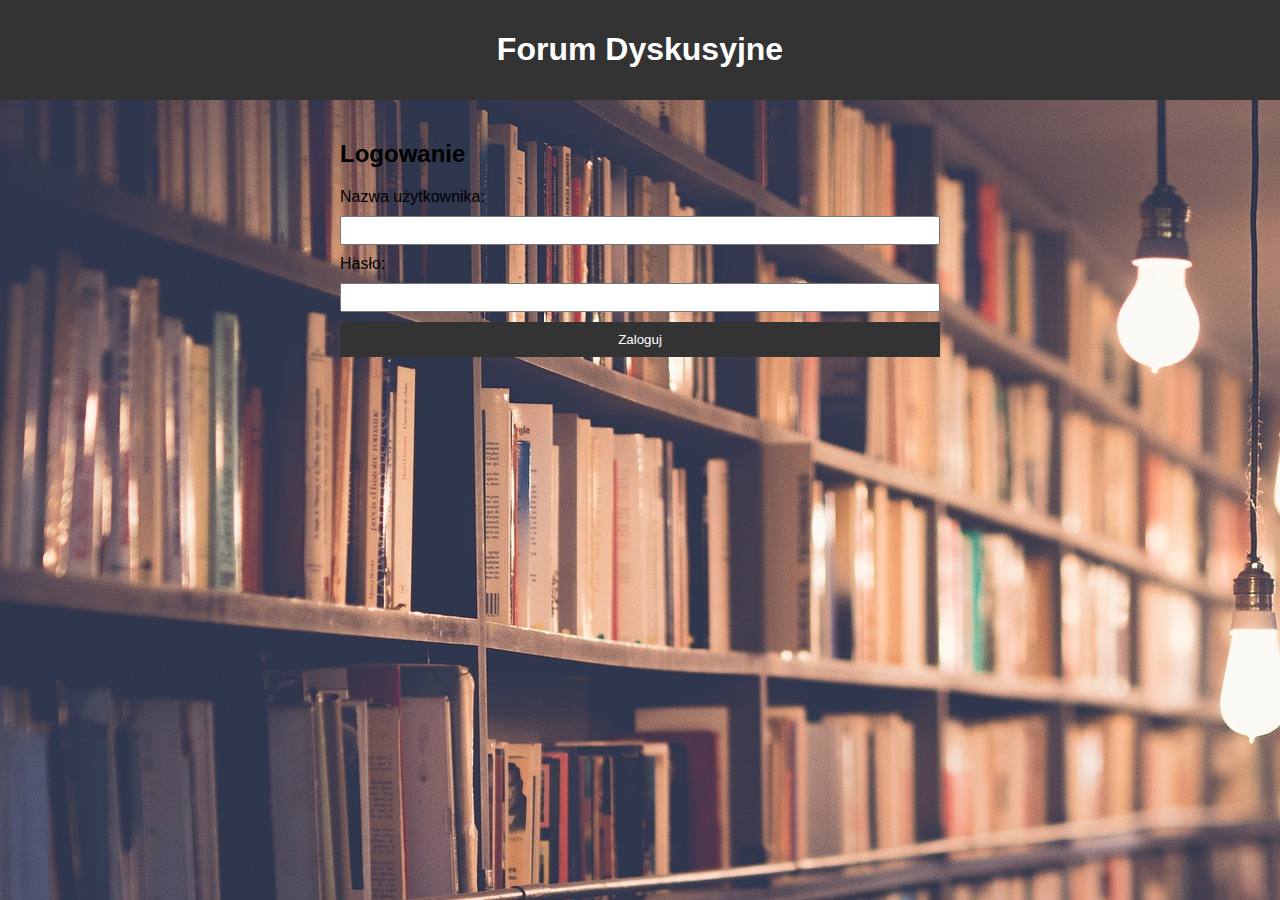
<file: Forum dyskusyjne/index.html>
<!DOCTYPE html>
<html>
<head>
    <meta charset="UTF-8">
    <meta name="viewport" content="width=device-width, initial-scale=1.0">
   <!-- <link rel="stylesheet" type="text/css" href="style.css">  -->
    <title>Forum Dyskusyjne</title>
    <style>
        body {
            background-image: url('images/tlo.jpg');
            font-family: Arial, sans-serif;
            margin: 0;
            padding: 0;
        }
        header {
            background-color: #333;
            color: #fff;
            text-align: center;
            padding: 10px;
        }
        #content {
            max-width: 600px;
            margin: 0 auto;
            padding: 20px;
        }
        form {
            display: flex;
            flex-direction: column;
            margin-bottom: 20px;
        }
        label, input, textarea {
            margin-bottom: 10px;
        }
        input, textarea {
            padding: 5px;
        }
        button {
            padding: 10px;
            background-color: #333;
            color: #fff;
            border: none;
            cursor: pointer;
        }
        button:hover {
            background-color: #23c230;
            
        }
        .thread {
            background-color: #f9f9f9;
            padding: 10px;
            margin-bottom: 10px;
        }
        .error {
            color: #ff0000;
            margin-top: 10px;
        }
    </style>
</head>
<body>
    <header>
        <h1>Forum Dyskusyjne</h1>
    </header>
    <form id="registrationForm" style="display: none;">
        <h2>Rejestracja</h2>
        <label for="regUsername">Nazwa użytkownika:</label>
        <input type="text" id="regUsername" required>
        <label for="regPassword">Hasło:</label>
        <input type="password" id="regPassword" required>
        <input type="submit" value="Zarejestruj">
    </form>
    <div id="content">
        <form id="loginForm">
            <h2>Logowanie</h2>   
            <label for="username">Nazwa użytkownika:</label>
            <input type="text" id="username" required>
            <label for="password">Hasło:</label>
            <input type="password" id="password" required>
            <button type="submit">Zaloguj</button>
        </form>

        <div id="forum" style="display: none;">
            <h2>Nowy wątek</h2>
            <form id="threadForm">
                <label for="threadTitle">Tytuł:</label>
                <input type="text" id="threadTitle" required>
                <label for="postContent">Treść:</label>
                <textarea id="postContent" rows="4" required></textarea>
                <button type="submit">Dodaj wątek</button>
            </form>

            <h2>Forum</h2>
            <div id="threads"></div>
        </div>
    </div>
    <script>
        const sql = require('mssql');

        const config = {
            user: 'LAPTOP-9E9HH270\\Roman',
            password: '',
            server: 'LAPTOP-9E9HH270\\SQLEXPRESS',
            database: 'ForumDatabase',
            options: {
                encrypt: true
            }
        };

        document.getElementById('registrationForm').addEventListener('submit', function(e) {
            e.preventDefault();
            const regUsername = document.getElementById('regUsername').value;
            const regPassword = document.getElementById('regPassword').value;

            sql.connect(config, err => {
                if (err) {
                    console.error('Błąd połączenia z bazą danych:', err);
                    return;
                }

                const request = new sql.Request();

                request.query(`INSERT INTO Users (username, password) VALUES ('${regUsername}', '${regPassword}')`, (err, result) => {
                    if (err) {
                        console.error('Błąd dodawania użytkownika:', err);
                    } else {
                        console.log('Rejestracja udana!');
                        alert(`Rejestracja udana!\nNazwa użytkownika: ${regUsername}\nHasło: ${regPassword}`);
                    }

                    sql.close();
                });
            });
        });

        document.getElementById('loginForm').addEventListener('submit', function(e) {
            e.preventDefault();
            const username = document.getElementById('username').value;
            const password = document.getElementById('password').value;

            sql.connect(config, err => {
                if (err) {
                    console.error('Błąd połączenia z bazą danych:', err);
                    return;
                }

                const request = new sql.Request();

                request.query(`SELECT * FROM Users WHERE username = '${username}' AND password = '${password}'`, (err, result) => {
                    if (err) {
                        console.error('Błąd zapytania:', err);
                    } else {
                        if (result.recordset.length > 0) {
                            alert(`Zalogowano!\nNazwa użytkownika: ${username}`);
                            // Ukrywamy formularz logowania i pokazujemy forum
                            document.getElementById('loginForm').style.display = 'none';
                            document.getElementById('forum').style.display = 'block';
                        } else {
                            alert('Błędne dane logowania.');
                        }
                    }

                    sql.close();
                });
            });
        });

        document.getElementById('threadForm').addEventListener('submit', function(e) {
            e.preventDefault();
            const threadTitle = document.getElementById('threadTitle').value;
            const postContent = document.getElementById('postContent').value;

            // Połączenie z bazą danych i dodanie nowego wątku
            sql.connect(config, err => {
                if (err) {
                    console.error('Błąd połączenia z bazą danych:', err);
                    return;
                }

                const request = new sql.Request();

                request.query(`INSERT INTO Threads (title, content) VALUES ('${threadTitle}', '${postContent}')`, (err, result) => {
                    if (err) {
                        console.error('Błąd dodawania wątku:', err);
                    } else {
                        console.log('Dodano nowy wątek!');
                        const threadElement = document.createElement('div');
                        threadElement.classList.add('thread');
                        threadElement.innerHTML = `<h3>${threadTitle}</h3><p>${postContent}</p>`;
                        document.getElementById('threads').appendChild(threadElement);
                    }

                    sql.close();
                });
            });
        });
    </script>
</body>
</html>
</file>
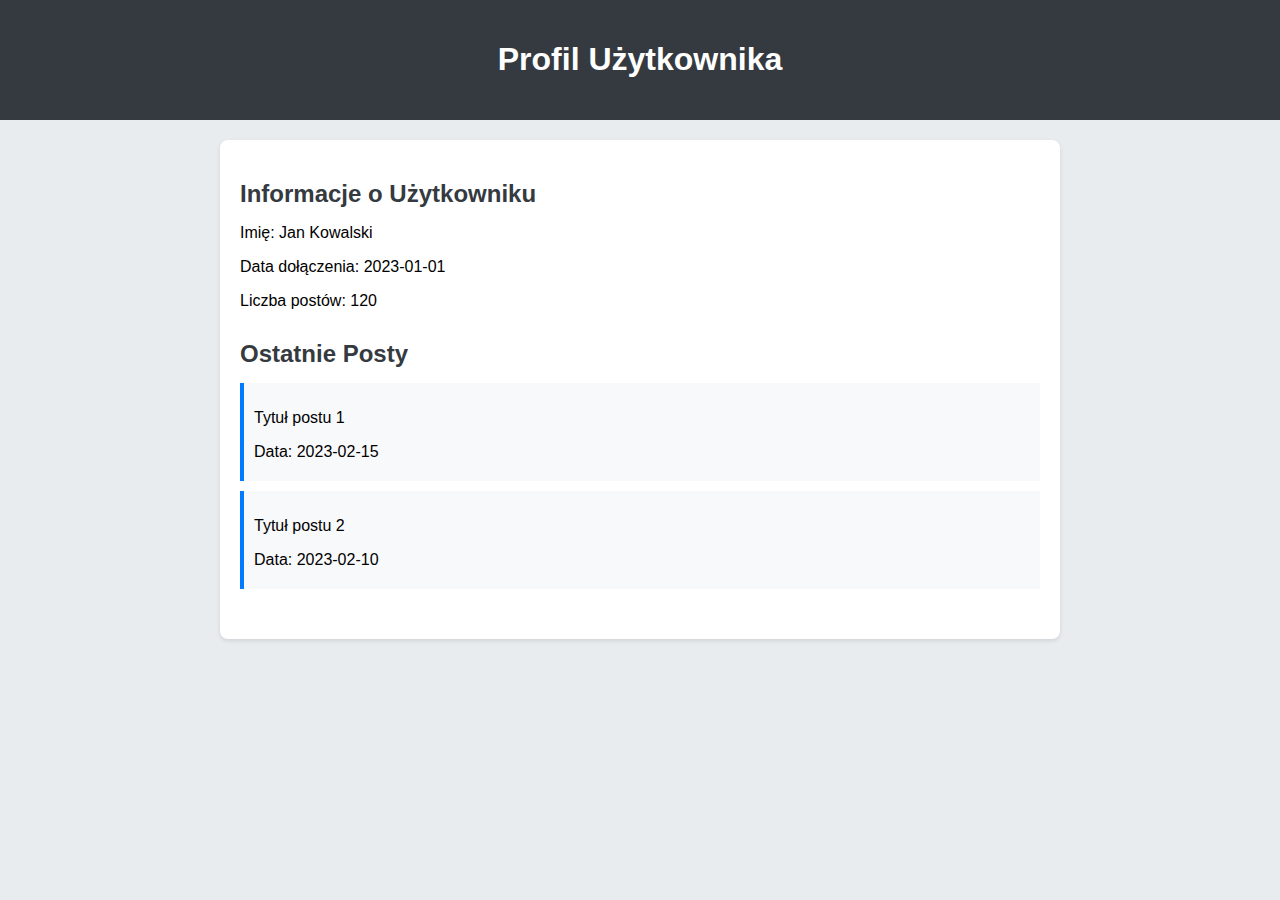
<file: Forum dyskusyjne/Profil.html>
<!DOCTYPE html>
<html lang="pl">
<head>
    <meta charset="UTF-8">
    <meta name="viewport" content="width=device-width, initial-scale=1.0">
    <title>Profil Użytkownika - Forum Dyskusyjne</title>
    <style>
        body {
            background-color: #e9ecef;
            font-family: Arial, sans-serif;
            margin: 0;
            padding: 0;
        }
        header {
            background-color: #343a40;
            color: #ffffff;
            text-align: center;
            padding: 20px 0;
        }
        #content {
            max-width: 800px;
            margin: 20px auto;
            padding: 20px;
            background-color: #fff;
            border-radius: 8px;
            box-shadow: 0 2px 4px rgba(0,0,0,.1);
        }
        .user-info, .user-posts {
            margin-bottom: 30px;
        }
        .user-info h2, .user-posts h2 {
            color: #343a40;
            margin-bottom: 15px;
        }
        .user-info p, .user-posts p {
            margin-bottom: 10px;
        }
        .post {
            padding: 10px;
            background-color: #f8f9fa;
            border-left: 4px solid #007bff;
            margin-bottom: 10px;
        }
    </style>
</head>
<body>
    <header>
        <h1>Profil Użytkownika</h1>
    </header>
    <div id="content">
        <div class="user-info">
            <h2>Informacje o Użytkowniku</h2>
            <p>Imię: Jan Kowalski</p>
            <p>Data dołączenia: 2023-01-01</p>
            <p>Liczba postów: 120</p>
        </div>
        <div class="user-posts">
            <h2>Ostatnie Posty</h2>
            <div class="post">
                <p>Tytuł postu 1</p>
                <p>Data: 2023-02-15</p>
            </div>
            <div class="post">
                <p>Tytuł postu 2</p>
                <p>Data: 2023-02-10</p>
            </div>
        </div>
    </div>
</body>
</html>
</file>
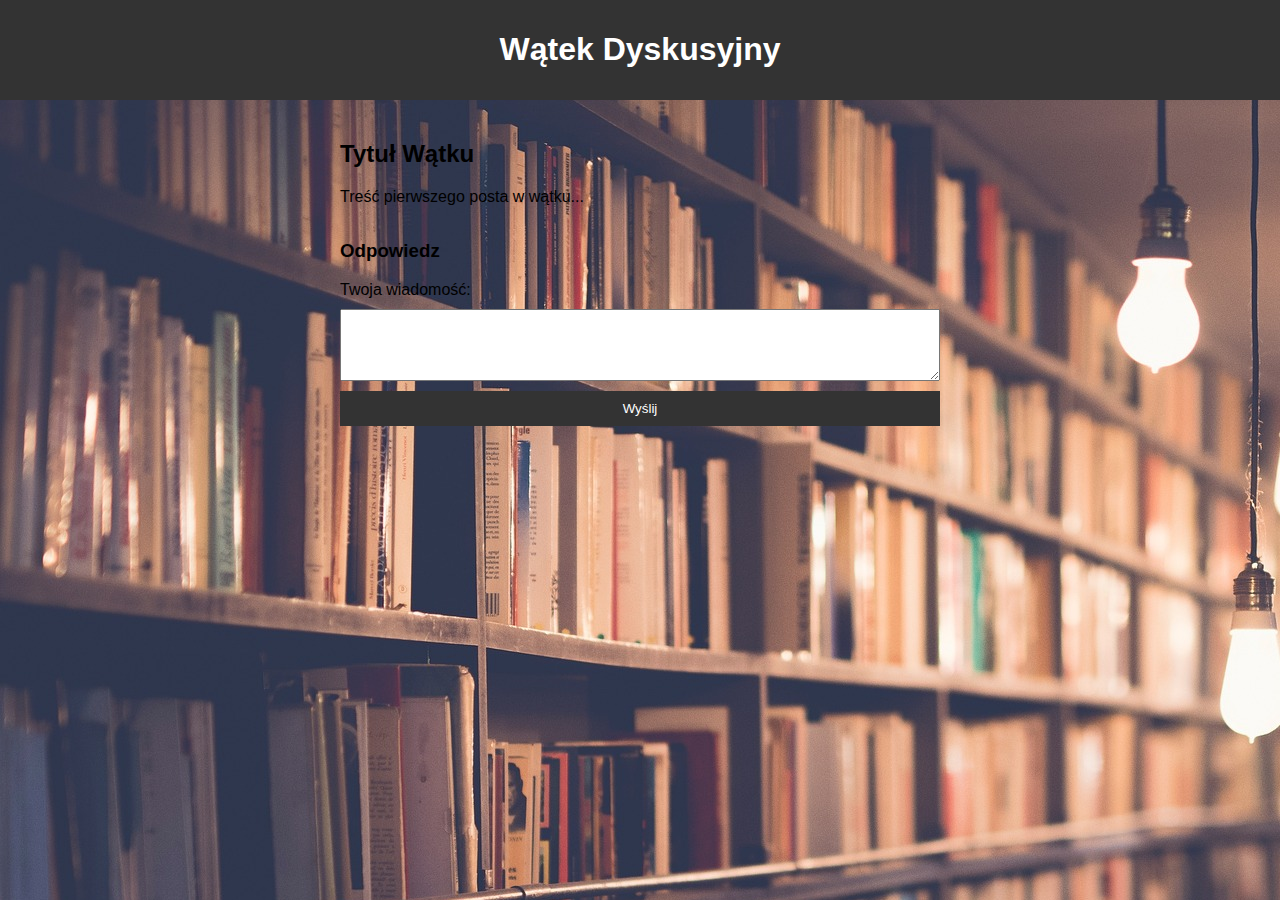
<file: Forum dyskusyjne/Watek.html>
<!DOCTYPE html>
<html lang="pl">
<head>
    <meta charset="UTF-8">
    <meta name="viewport" content="width=device-width, initial-scale=1.0">
    <title>Wątek Dyskusyjny - Forum Dyskusyjne</title>
    <style>
        body {
            background-image: url('images/tlo.jpg');
            font-family: Arial, sans-serif;
            margin: 0;
            padding: 0;
        }
        header {
            background-color: #333;
            color: #fff;
            text-align: center;
            padding: 10px;
        }
        #content {
            max-width: 600px;
            margin: 0 auto;
            padding: 20px;
        }
        form {
            display: flex;
            flex-direction: column;
            margin-bottom: 20px;
        }
        label, textarea {
            margin-bottom: 10px;
        }
        textarea {
            padding: 5px;
        }
        button {
            padding: 10px;
            background-color: #333;
            color: #fff;
            border: none;
            cursor: pointer;
        }
        button:hover {
            background-color: #23c230;
        }
        .thread {
            background-color: #f9f9f9;
            padding: 10px;
            margin-bottom: 10px;
        }
        .error {
            color: #ff0000;
            margin-top: 10px;
        }
    </style>
</head>
<body>
    <header>
        <h1>Wątek Dyskusyjny</h1>
    </header>
    <div id="content">
        <section id="threadContent">
            <h2>Tytuł Wątku</h2>
            <p>Treść pierwszego posta w wątku...</p>
        </section>
        <form id="replyForm">
            <h3>Odpowiedz</h3>
            <label for="replyContent">Twoja wiadomość:</label>
            <textarea id="replyContent" rows="4" required></textarea>
            <button type="submit">Wyślij</button>
        </form>
    </div>
    <script>
        document.getElementById('replyForm').addEventListener('submit', function(e) {
            e.preventDefault();
            const replyContent = document.getElementById('replyContent').value;
            console.log("Wysłano odpowiedź:", replyContent);
        });
    </script>
</body>
</html>
</file>
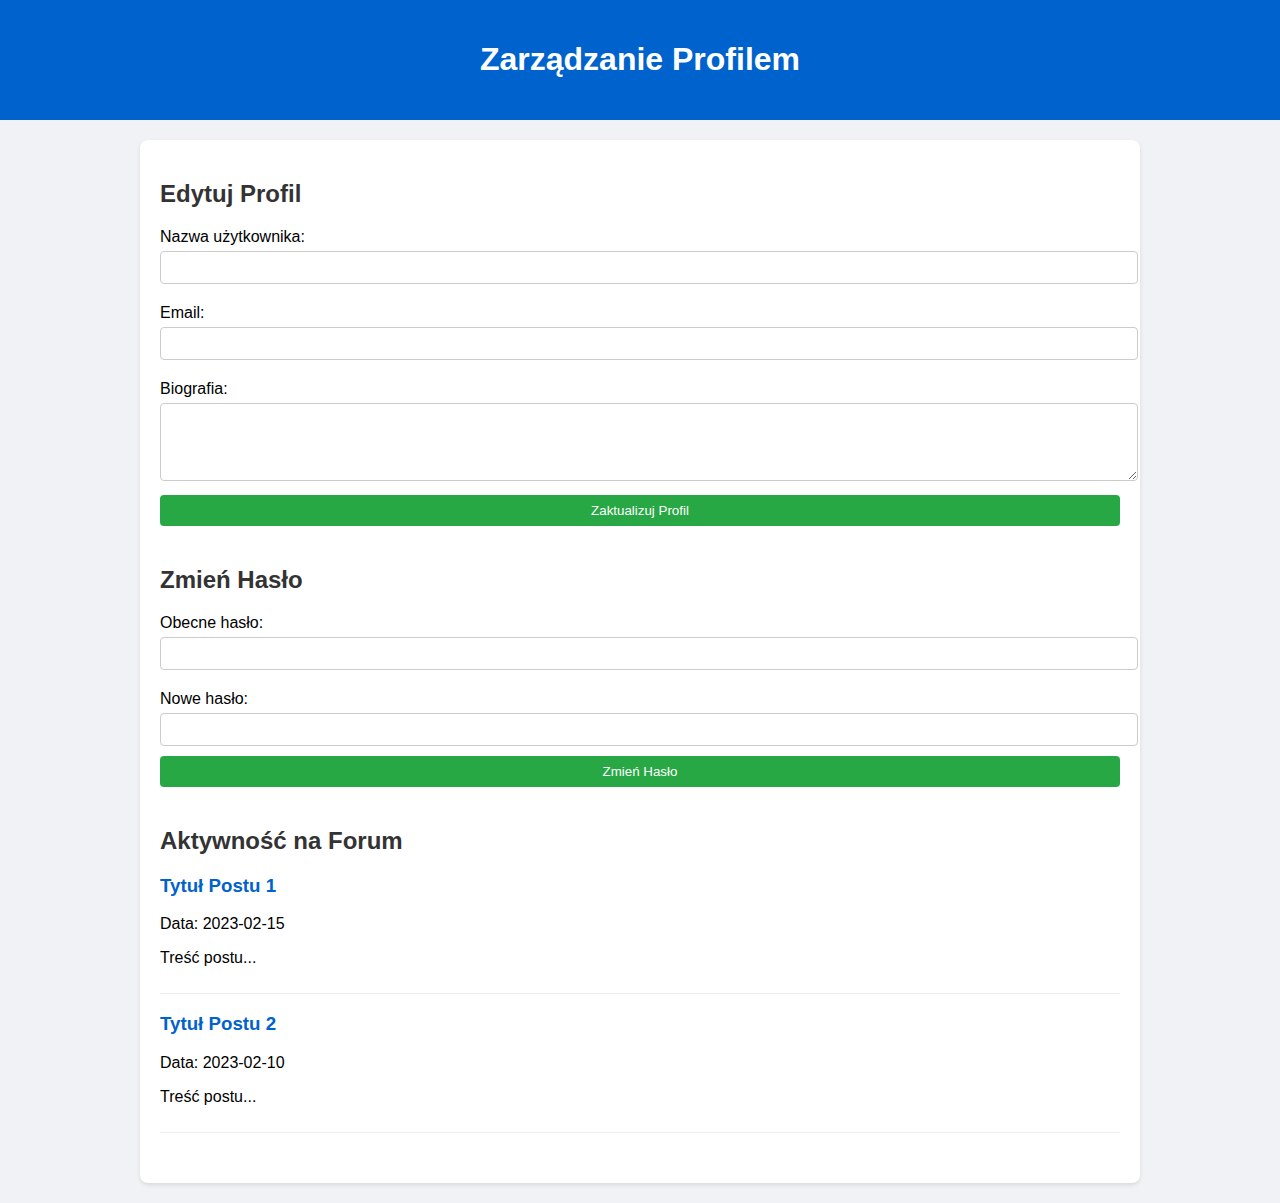
<file: Forum dyskusyjne/Zarzadzanie.html>
<!DOCTYPE html>
<html lang="pl">
<head>
    <meta charset="UTF-8">
    <meta name="viewport" content="width=device-width, initial-scale=1.0">
    <title>Zarządzanie Profilem - Forum Dyskusyjne</title>
    <style>
        body {
            background-color: #f0f2f5;
            font-family: Arial, sans-serif;
            margin: 0;
            padding: 0;
        }
        header {
            background-color: #0062cc;
            color: #ffffff;
            text-align: center;
            padding: 20px 0;
        }
        .container {
            max-width: 960px;
            margin: 20px auto;
            padding: 20px;
            background-color: #fff;
            border-radius: 8px;
            box-shadow: 0 2px 4px rgba(0,0,0,.1);
        }
        h2 {
            color: #333;
        }
        .profile-section {
            margin-bottom: 30px;
        }
        .profile-section h3 {
            color: #0062cc;
        }
        label {
            display: block;
            margin: 10px 0 5px;
        }
        input, textarea, button {
            width: 100%;
            padding: 8px;
            margin-bottom: 10px;
            border-radius: 4px;
            border: 1px solid #ccc;
        }
        button {
            background-color: #28a745;
            color: white;
            cursor: pointer;
            border: none;
        }
        button:hover {
            background-color: #218838;
        }
        .post {
            border-bottom: 1px solid #eee;
            padding-bottom: 10px;
            margin-bottom: 10px;
        }
    </style>
</head>
<body>
    <header>
        <h1>Zarządzanie Profilem</h1>
    </header>
    <div class="container">
        <div class="profile-section">
            <h2>Edytuj Profil</h2>
            <form id="editProfileForm">
                <label for="username">Nazwa użytkownika:</label>
                <input type="text" id="username" name="username">
                <label for="email">Email:</label>
                <input type="email" id="email" name="email">
                <label for="bio">Biografia:</label>
                <textarea id="bio" name="bio" rows="4"></textarea>
                <button type="submit">Zaktualizuj Profil</button>
            </form>
        </div>
        <div class="profile-section">
            <h2>Zmień Hasło</h2>
            <form id="changePasswordForm">
                <label for="currentPassword">Obecne hasło:</label>
                <input type="password" id="currentPassword" name="currentPassword">
                <label for="newPassword">Nowe hasło:</label>
                <input type="password" id="newPassword" name="newPassword">
                <button type="submit">Zmień Hasło</button>
            </form>
        </div>
        <div class="profile-section">
            <h2>Aktywność na Forum</h2>
            <div id="userActivity">
                <div class="post">
                    <h3>Tytuł Postu 1</h3>
                    <p>Data: 2023-02-15</p>
                    <p>Treść postu...</p>
                </div>
                <div class="post">
                    <h3>Tytuł Postu 2</h3>
                    <p>Data: 2023-02-10</p>
                    <p>Treść postu...</p>
                </div>

            </div>
        </div>
    </div>
    <script>
</file>
<file: Forum dyskusyjne/style.css>
body {
    font-family: Arial, sans-serif;
    margin: 0;
    padding: 0;
}
header {
    background-color: #333;
    color: #fff;
    text-align: center;
    padding: 10px;
}
#content {
    max-width: 600px;
    margin: 0 auto;
    padding: 20px;
}
form {
    display: flex;
    flex-direction: column;
    margin-bottom: 20px;
}
label, input, textarea {
    margin-bottom: 10px;
}
input, textarea {
    padding: 5px;
}
button {
    padding: 10px;
    background-color: #333;
    color: #fff;
    border: none;
    cursor: pointer;
}
button:hover {
    background-color: #444;
}
.thread {
    background-color: #f9f9f9;
    padding: 10px;
    margin-bottom: 10px;
}
.error {
    color: #ff0000;
    margin-top: 10px;
}
</file>
